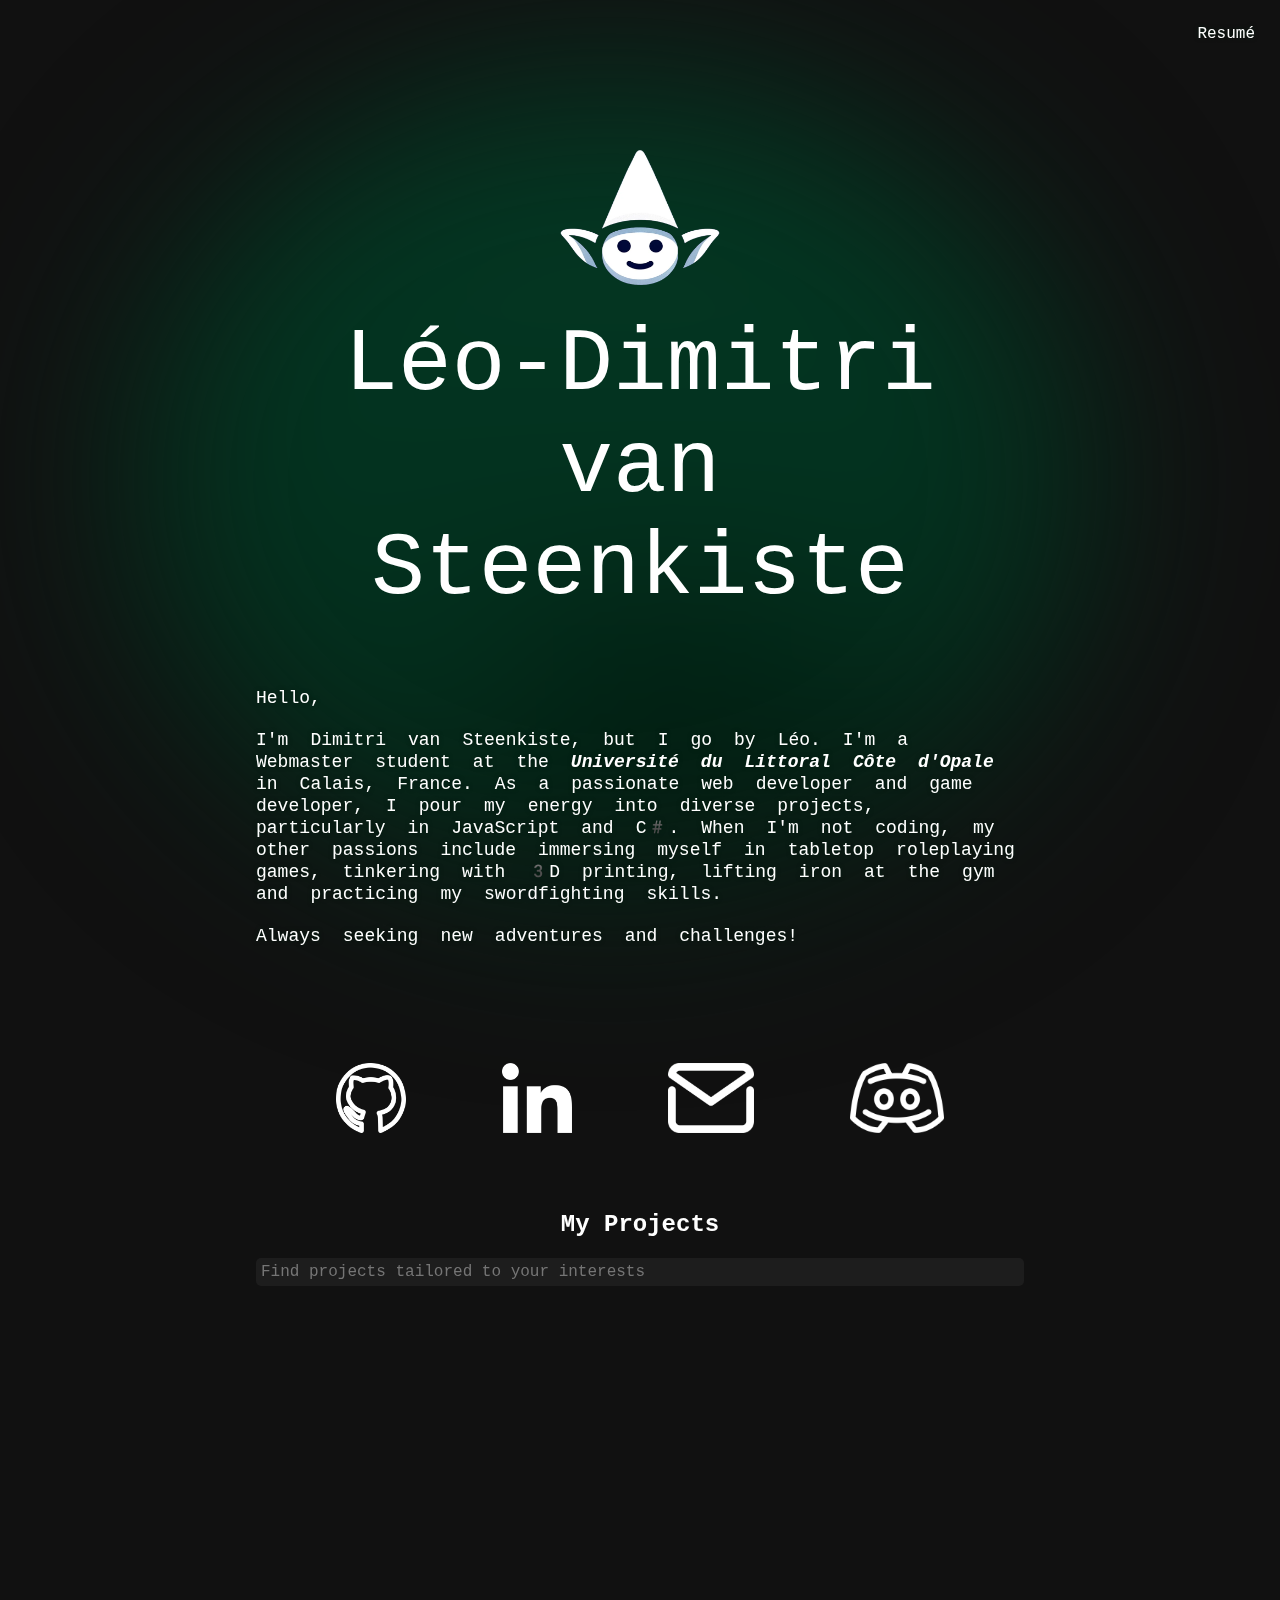
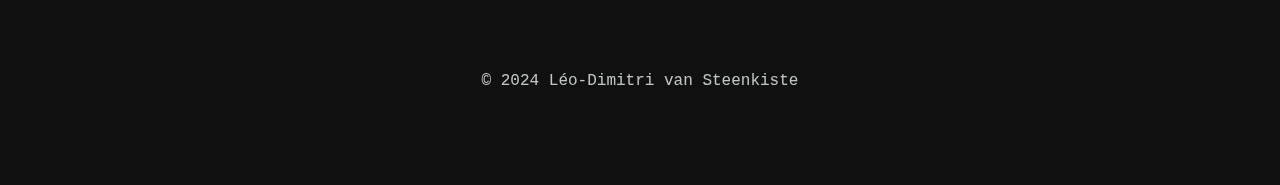
<file: index.html>
<!DOCTYPE html>
<html lang="en">
<head>
    <meta charset="UTF-8">
    <meta name="viewport" content="width=device-width, initial-scale=1.0">
    <title>Léo-Dimitri van Steenkiste</title>
    <link rel="stylesheet" href="style.css" />
    <script src="script.js" defer></script>
</head>
<body>
    <header>
        <nav aria-label="Navigation">
            <a href="/resume.html" class="resume-link">Resumé</a>
        </nav>
    </header>
    <div id="background">
        <div id="gradient"></div>
        <div id="square"></div>
    </div>
    <main>
        <header>
            <img width="160" height="160" src="Images/Goblin0.png" role="presentation" alt="Logo" />
            <h1>Léo-Dimitri van Steenkiste</h1>
        </header>
        <section id="bio">
            <p>Hello,</p>
            <p>
                I'm Dimitri van Steenkiste, but I go by Léo. I'm a Webmaster student at the <b><i>Université du Littoral Côte d'Opale</i></b> in Calais, France. 
                As a passionate web developer and game developer, I pour my energy into diverse projects, particularly in JavaScript 
                and C#. When I'm not coding, my other passions include immersing myself in tabletop roleplaying games, tinkering with 3D printing, lifting iron at the gym
                and practicing my swordfighting skills.
            </p>
            <p>Always seeking new adventures and challenges!</p>
        </section>
        <nav class="socials" aria-label="Socials">
            <a title="GitHub" href="https://github.com/leo-vansteenkiste" target="_blank">
                <img class="social-icon" src="Images/github-logo.png" alt="GitHub Logo">
            </a>
            <a title="LinkedIn" href="https://www.linkedin.com/in/leo-dimitri-van-steenkiste/" target="_blank" rel="noreferrer">
                <img class="social-icon" src="Images/in-logo.png" alt="LinkedIn Logo">
            </a>
            <a title="Email" href="mailto:vansteenkisteleodimitri@gmail.com?subject=Contact%20from%20Portfolio%20Website&body=Hello%20Léo-Dimitri,%0D%0A%0D%0AI%20would%20like%20to%20discuss..." target="_blank" rel="noreferrer">
                <img class="social-icon" src="Images/mail-logo.png" alt="Email Logo">
            </a>            
            <a title="discord" href="https://discord.com/users/879124642508455996" target="_blank" rel="noreferrer">
                <img class="social-icon" src="Images/discord-logo.png" alt="Discord Logo">
            </a>
        </nav>        
        <div id="dataDisplay">
            <h2>My Projects</h2>
            <input id="search-box" type="search" title="Search my projects" class="search-bar" placeholder="Search for one of my projects" />
            <ul class="list" id="projectsList"></ul>
        </div>
        <footer>
            <p class="copyright">&copy; 2024 Léo-Dimitri van Steenkiste</p>
        </footer>
        <button id="gotoTop" title="Go to top">
            <img src="Images/arrow_up.png" alt="Go to top button">
        </button>        
    </main>
</body>
</html>
</file>
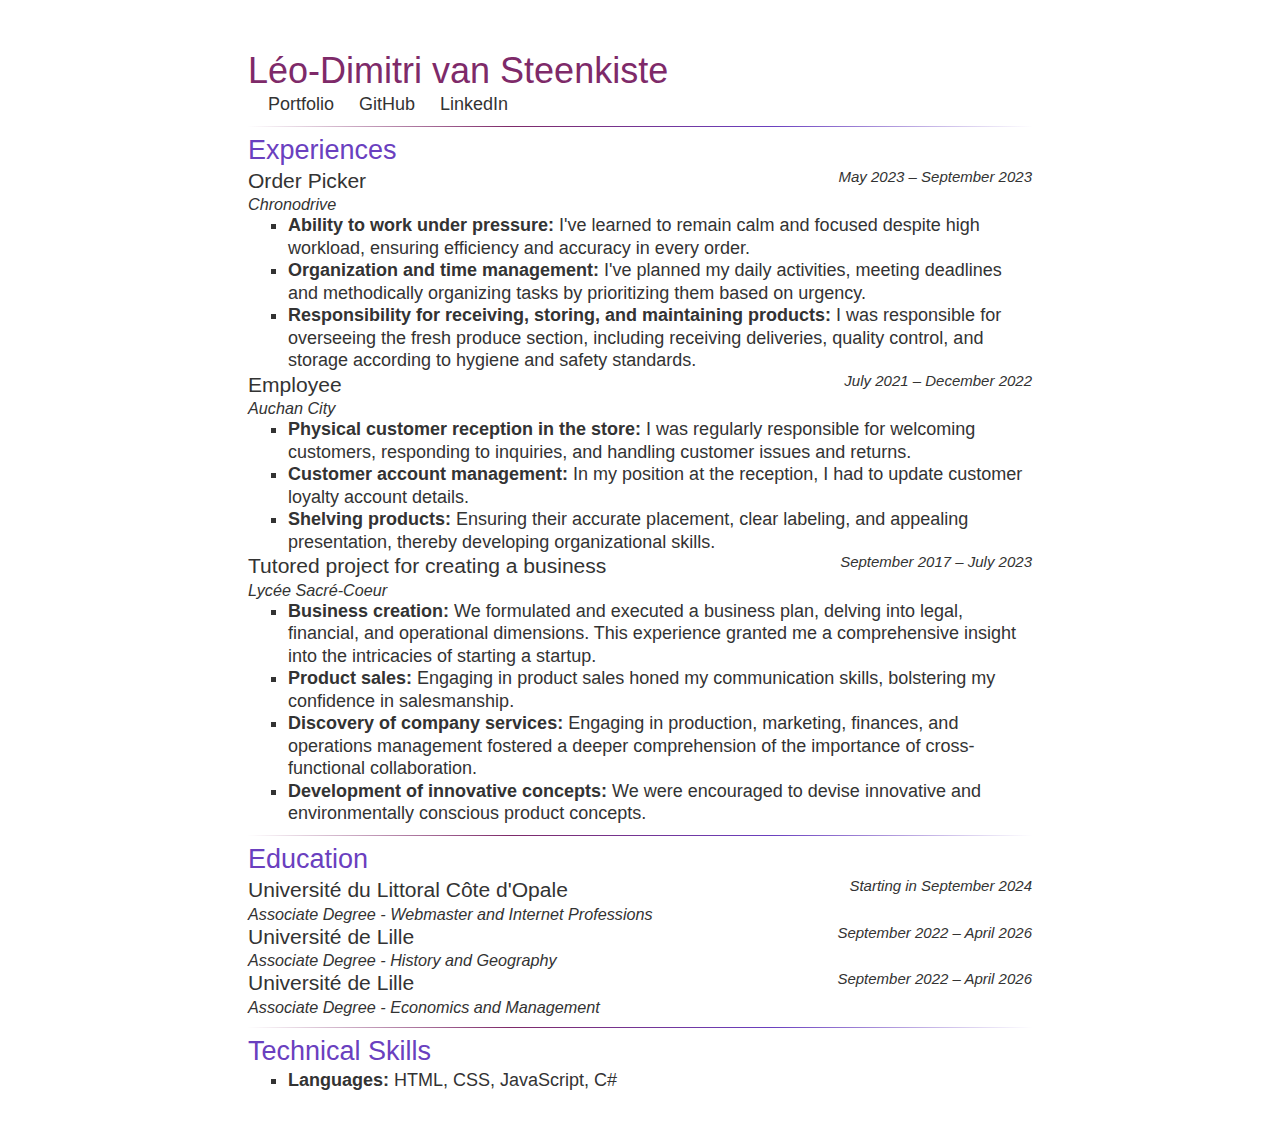
<file: resume.html>
<!DOCTYPE html>
<html lang="en">
<head>
    <meta charset="UTF-8">
    <meta name="viewport" content="width=device-width, initial-scale=1.0">
    <title>Resumé</title>
    <link rel="stylesheet" href="resume_style.css" />
</head>
<body>
    <header>
        <div class="top">
            <h1>Léo-Dimitri van Steenkiste</h1>
            <address></address>
            <nav>
                <a class="website" title="Website" href="https://leo-van-steenkiste.me">
                    <img class="social-icon" src="Images/globe_icon.png" alt="Globe Icon">
                    Portfolio
                </a>
                <a class="github" title="GitHub" href="https://github.com/leo-vansteenkiste">
                    <img class="social-icon" src="Images/github-logo.png" alt="GitHub Logo">
                    GitHub
                </a>
                <a class="linkedin" title="LinkedIn" href="https://www.linkedin.com/in/leo-dimitri-van-steenkiste/">
                    <img class="social-icon" src="Images/in-logo.png" alt="LinkedIn Logo">
                    LinkedIn
                </a>
            </nav>
        </div>
    </header>

    <main>
        <section class="experience">
            <h2>Experiences</h2>
            <article>
                <div>
                    <i class="time">
                        <time datetime="2023-11">May 2023</time> – 
                        <time datetime="2024-04">September 2023</time>
                    </i>
                    <h3>Order Picker</h3>
                    <h4>Chronodrive</h4>
                </div>
                <ul>
                    <li><b>Ability to work under pressure:</b> I've learned to remain calm and focused despite high workload, ensuring efficiency and accuracy in every order.</li>
                    <li><b>Organization and time management:</b> I've planned my daily activities, meeting deadlines and methodically organizing tasks by prioritizing them based on urgency.</li>
                    <li><b>Responsibility for receiving, storing, and maintaining products:</b> I was responsible for overseeing the fresh produce section, including receiving deliveries, quality control, and storage according to hygiene and safety standards.</li>
                </ul>
            </article>
            <article>
                <div>
                    <i class="time">
                        <time datetime="2023-05">July 2021</time> – 
                        <time datetime="2023-08">December 2022</time>
                    </i>
                    <h3>Employee</h3>
                    <h4>Auchan City</h4>
                </div>
                <ul>
                    <li><b>Physical customer reception in the store:</b> I was regularly responsible for welcoming customers, responding to inquiries, and handling customer issues and returns.</li>
                    <li><b>Customer account management:</b> In my position at the reception, I had to update customer loyalty account details.</li>
                    <li><b>Shelving products:</b> Ensuring their accurate placement, clear labeling, and appealing presentation, thereby developing organizational skills.</li>
                </ul>
            </article>
            <article>
                <div>
                    <i class="time">
                        <time datetime="2022-06">September 2017</time> – 
                        <time datetime="2023-04">July 2023</time>
                    </i>
                    <h3>Tutored project for creating a business</h3>
                    <h4>Lycée Sacré-Coeur</h4>
                </div>
                <ul>
                    <li><b>Business creation:</b> We formulated and executed a business plan, delving into legal, financial, and operational dimensions. This experience granted me a comprehensive insight into the intricacies of starting a startup.</li>
                    <li><b>Product sales:</b> Engaging in product sales honed my communication skills, bolstering my confidence in salesmanship.</li>
                    <li><b>Discovery of company services:</b> Engaging in production, marketing, finances, and operations management fostered a deeper comprehension of the importance of cross-functional collaboration.</li>
                    <li><b>Development of innovative concepts:</b> We were encouraged to devise innovative and environmentally conscious product concepts.</li>
                </ul>
            </article>
        </section>

        <section class="education">
            <h2>Education</h2>
            <article>
                <div>
                    <i class="time">
                        <time datetime="2022-09">Starting in September 2024</time>
                    </i>
                    <h3>Université du Littoral Côte d'Opale</h3>
                    <h4>Associate Degree - Webmaster and Internet Professions</h4>
                </div>
                <div>
                    <i class="time">
                        <time datetime="2022-09">September 2022</time> – April 2026
                    </i>
                    <h3>Université de Lille</h3>
                    <h4>Associate Degree - History and Geography</h4>
                </div>
                <div>
                    <i class="time">
                        <time datetime="2022-09">September 2022</time> – April 2026
                    </i>
                    <h3>Université de Lille</h4>
                    <h4>Associate Degree - Economics and Management</h4>
                </div>
            </article>
        </section>

        <section class="skills">
            <h2>Technical Skills</h2>
            <ul>
                <li>
                    <strong>Languages:</strong> HTML, CSS, JavaScript, C#
                </li>
            </ul>
        </section>
    </main>
</body>
</html>
</file>
<file: style.css>
:root {
    --text-color: white;
    --alt-text-color: hsl(285 100% 10%);
    --background-color: #111;
    --gradient: linear-gradient(0deg, hsl(155, 87%, 9%), hsl(156, 87%, 12%));
    --square-color: hsl(151, 86%, 6%);
    scroll-behavior: smooth;
}

/* background */
body {
    height: 100%;
    margin: 0;
    background-color: var(--background-color);
    overflow-x: hidden;
}

#background {
    position: fixed;
    width: 100%;
    height: 100%;
    z-index: -1;
    filter: blur(6em);
}

#square {
    background-color: var(--square-color);
    position: absolute;
    width: 25vw;
    height: 20vh;
    bottom: 15vh;
    right: 35vw;
    z-index: -2;
}

#gradient {
    border-radius: 100%;
    position: absolute;
    width: 75vw;
    height: 90vh;
    bottom: 5vh;
    right: 15vw;
    z-index: -3;
    background-image: var(--gradient);
}

/* padding/centering */
main {
    padding: 10vh 5vw;
}

nav,
section {
    padding: 0.5em 0;
}

img,
.tiles a:not(.list a) {
    margin: auto;
    max-width: 100%;
}

/* text */
body,
input {
    font-family: "Fira Code", monospace;
    color: var(--text-color);
}

#bio {
    font-family: "Fira Code", "Noto Color Emoji", monospace;
    font-size: large;
    padding-top: 50px;
}

#bio p {
    padding-bottom: 20px;
}

h1 {
    font-size: 7vw;
    margin: 0;
    font-weight: 100;
}

h1,
h2 {
    text-align: center;
}

header nav {
    position: absolute;
    right: 1rem;
    top: 1rem;
    padding: 0;
}

header nav a {
    text-decoration: none;
    padding: 0.5em 0.5em;
    border: solid 1px transparent;
    border-radius: 5px;
    transition: 1s;
}

header nav a:hover {
    border: solid 1px var(--alt-text-color);
}

nav.socials a {
    font-size: 3rem;
    color: var(--alt-text-color);
    margin: auto;
    padding-top: 50px;
}

.social-icon:hover {
    filter: drop-shadow(0 0 5px hsla(0, 0%, 100%, 0.400)) drop-shadow(0 0 10px hsla(0, 0%, 100%, 0.400)) drop-shadow(0 0 15px hsla(0, 0%, 100%, 0.400));
}

.list a {
    text-decoration: none;
    color: inherit;
}

p,
li,
a:not(.list a),
.list h3 {
    text-shadow: 0 0 4px var(--square-color);
    margin: 0;
}

.list h3 {
    font-size: inherit;
    margin: 0;
    font-weight: inherit;
    text-decoration: underline;
    padding: 0px;
}

.list li {
    padding: 0.5em 0.5em;
    margin: 0.5em 0;
    border: solid 1px transparent;
    border-radius: 5px;
    transform: translateX(100px);
    opacity: 0;
    transition: transform 0.5s, opacity 0.5s;
}

.list li:hover {
    border: solid 1px var(--alt-text-color);
}

ul {
    list-style: square;
}

.tags {
    opacity: 0.75;
    text-transform: lowercase;
    font-size: 0.75rem;
}

/* interactivity */
#search-box {
    background: transparent;
    border: none;
    border-radius: 5px;
    color: var(--alt-text-color);
    font-size: 1rem;
    padding: 5px;
    width: 100%;
    box-sizing: border-box;
    background-color: hsla(0, 0%, 100%, 0.05);
    color: white;
}

::-webkit-search-cancel-button {
    display: none;
}

#project-list,
#gotoTop {
    cursor: pointer;
}

#gotoTop {
    display: none;
    position: fixed;
    right: 1em;
    bottom: 1em;
    z-index: 99;
    background-color: transparent;
    border: none;
    border-radius: 50%;
    padding: 10px;
    cursor: pointer;
    transition: opacity 0.3s;
}

#gotoTop img {
    width: 48px;
    height: 30px;
}

#gotoTop:hover {
    background-color: transparent;
}

.tiles {
    display: none;
}

/* header */
header {
    flex-direction: column;
    margin: 1em;
}

header,
nav,
.tiles {
    display: flex;
    flex-wrap: wrap;
    justify-content: space-evenly;
    gap: 1em;
}

header img {
    height: 10em;
    animation: bounce 2s cubic-bezier(0.28, 0.84, 0.42, 1) 1s infinite;
}

@keyframes bounce {
    0% {
        transform: scale(1, 1) translateY(0);
    }

    10% {
        transform: scale(1.1, 0.9) translateY(0);
    }

    30% {
        transform: scale(0.9, 1.1) translateY(-50px);
    }

    50% {
        transform: scale(1.05, 0.95) translateY(0);
    }

    57% {
        transform: scale(1, 1) translateY(-3px);
    }

    64% {
        transform: scale(1, 1) translateY(0);
    }

    100% {
        transform: scale(1, 1) translateY(0);
    }
}

/* footer */
footer {
    display: flex;
    flex-direction: column;
    gap: 1em;
    opacity: 0.75;
    text-align: center;
}

/* scroll bar */
::-webkit-scrollbar {
    width: 0.5em;
}

::-webkit-scrollbar-thumb {
    border-radius: 1em;
    background: var(--alt-text-color);
}

::-webkit-scrollbar-thumb:hover {
    background: var(--text-color);
}

/* selected text */
::selection {
    background: var(--text-color);
    color: var(--square-color);
    text-shadow: none;
}

/* other media */
@media screen and (min-width: 800px) {
    main {
        padding-left: 20vw;
        padding-right: 20vw;
    }
}

@media screen and (min-width: 2000px) {
    main {
        padding-left: 33vw;
        padding-right: 40vw;
    }
}

@media speech,
print {
    #background,
    input,
    #gotoTop,
    h1::after {
        display: none;
    }
}

@media print {
    :root {
        --text-color: black !important;
        --alt-text-color: black !important;
        --background-color: white !important;
        --gradient: transparent !important;
        --square-color: white !important;
    }

    body {
        background: white;
        color: black;
        font-family: Arial, Helvetica, sans-serif;
    }

    p,
    li,
    a {
        text-shadow: none;
    }

    a {
        color: blue;
    }

    header img {
        filter: invert(0);
    }

    .tiles a {
        display: none;
    }
}

.social-icon {
    max-height: 70px;
    max-width: 200px;
    vertical-align: middle;
    padding-top: 30px;
}

#dataDisplay {
    padding-top: 50px;
    padding-bottom: 100px;
}

/* Project List Style */

.project-box {
    padding: 16px;
    margin: 16px 0;
    border: 1px solid transparent;
    border-radius: 8px;
    transition: background-color 0.3s, box-shadow 0.3s, border-color 0.3s;
}

.project-box:hover {
    background-color: #08643e;
    box-shadow: 0 4px 8px rgba(0, 0, 0, 0.1);
    border-color: #ccc;
    cursor: pointer;
}

.project-box h3 {
    margin: 0 0 8px;
}

.project-box p {
    margin: 0;
}

.project-box .tags {
    margin-top: 8px;
    color: #9b9797;
    font-size: small;
}

.resume-link {
    color: white;
    text-decoration: none;
    padding: 0.5em 0.5em;
    border: solid 1px transparent;
    border-radius: 5px;
    transition: border 0.3s;
}

.resume-link:hover {
    border: solid 1px white;
}

.project-box {
    opacity: 0;
    transform: translateY(20px);
    transition: opacity 0.5s, transform 0.5s;
}

.project-box.show-project {
    opacity: 1;
    transform: translateY(0);
}
</file>
<file: resume_style.css>
*,
*::before,
*::after {
    box-sizing: border-box;
}

:root {
    --color-text: #333;
    --color-one: hsl(315, 50%, 33%);
    --color-two: hsl(260, 50%, 50%);
    --color-background: hsl(300, 10%, 100%);
    background-color: var(--color-background);
}

@media (prefers-color-scheme: dark) {
    :root {
        --color-text: #fff;
        --color-one: hsl(315, 50%, 67%);
        --color-two: hsl(260, 50%, 90%);
        --color-background: hsl(300, 10%, 10%);
    }
}

body {
    margin: 1rem;
    font-family: "Roboto", sans-serif;
    font-size: small;
    line-height: 1.25;
    color: var(--color-text);
}

header {
    display: flex;
    align-items: center;
    gap: 1ch;
}

.top {
    width: 100%;

    hgroup {
        display: flex;
        flex-wrap: wrap;
        justify-content: space-between;
    }

    h1 {
        margin: 0;
    }

    a {
        text-decoration: none;
    }

    a:hover {
        text-decoration: underline;
    }
}

address,
nav {
    font-style: normal;

    a {
        white-space: nowrap;
    }
}

header,
section:not(:last-child) {
    padding-bottom: 1ch;
    border-bottom: 1px solid;
    border-image: linear-gradient(to right, transparent, var(--color-one), var(--color-two), transparent) 1;
}

h1,
h2,
h3,
h4,
h5,
h6 {
    font-weight: normal;
    margin: 0;
}

h1,
h2 {
    margin-top: 0.5ch;
}

h1 {
    color: var(--color-one);
}

h2 {
    color: var(--color-two);
}

h4 {
    font-style: italic;
    font-size: 0.9em;
}

p {
    margin: 0;
}

a {
    color: inherit;
}

i {
    font-size: smaller;
}

ul {
    margin: 0;
    list-style: square;
}

.time {
    float: right;
}

@media screen {
    body {
        font-size: large;
    }
}

@media screen and (max-width: 780px) {
    html {
        margin: 2rem;
    }

    address a,
    nav a {
        line-height: 2;
    }
}

@media screen and (min-width: 780px) {
    html {
        margin: 2rem auto;
        width: 8.5in;
    }
}

.social-icon {
    max-height: 15px;
    max-width: 15px;
}
</file>
